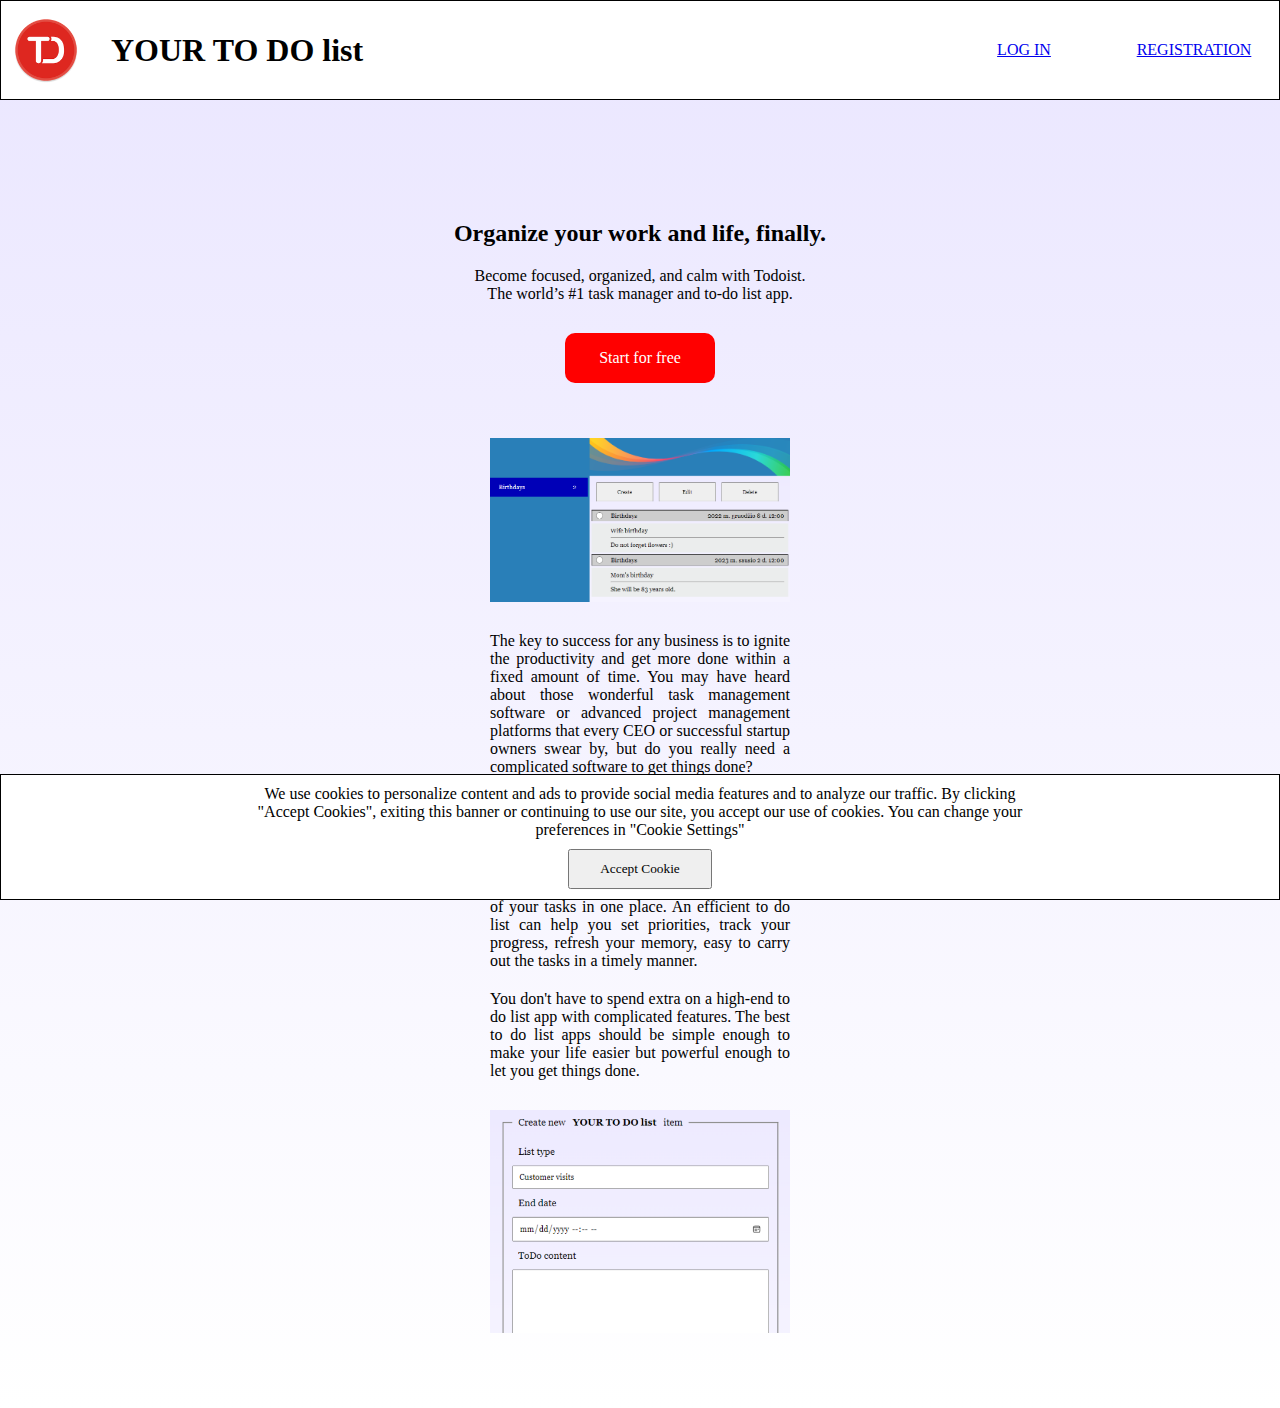
<file: index.html>
<!DOCTYPE html>
<html lang="en">

<head>
    <meta charset="UTF-8">
    <meta http-equiv="X-UA-Compatible" content="IE=edge">
    <meta name="viewport" content="width=device-width, initial-scale=1.0">
    <title>TO DO app</title>
    <link rel="stylesheet" href="./css/index.css">
</head>

<body>
    <header>
        <img src="./images/ToDo-List.ico" alt="logo">
        <h1>YOUR TO DO list</h1>
        <a href="./pages/login.html">Log in</a>
        <a href="./pages/registration.html">Registration</a>
    </header>

    <main>
        <aside></aside>

        <article>
            <section class="about">
                <h2>Organize your work and life, finally.</h2>
                <span>Become focused, organized, and calm with Todoist. <br />The world’s #1 task manager and to-do list
                    app.</span>
                <a href="./pages/registration.html">Start for free</a>
                <div class="about-block">
                    <div><img src="./images//first-page-img1.png" alt=""></div>
                    <div>
                        <p>The key to success for any business is to ignite the productivity and get more done within a
                            fixed amount of time. You may have heard about those wonderful task management software or
                            advanced project management platforms that every CEO or successful startup owners swear by,
                            but
                            do you really need a complicated software to get things done?</p>
                       
                    </div>
                </div>
                <div class="about-block">
                    
                    <div>
                       
                        <p>One of the fundamental features for any productivity tool is a to do list. It is a list of
                            things
                            that you need to accomplish in order to achieve a big goal. The list will consolidate all of
                            your tasks in one place. An efficient to do list can help you set priorities, track your
                            progress, refresh your memory, easy to carry out the tasks in a timely manner.
                        </p>
                        <p> You don't have to spend extra on a high-end to do list app with complicated features. The
                            best
                            to do list apps should be simple enough to make your life easier but powerful enough to let
                            you
                            get things done.</p>
                    </div>
                    <div><img src="./images//first-page-img2.png" alt=""></div>
                </div>

            </section>

        </article>

        <aside></aside>
    </main>

    <footer>
        <div class="cookies">
            <p>We use cookies to personalize content and ads to provide social media features and to analyze our
                traffic.
                By clicking "Accept Cookies", exiting this banner or continuing to use our site, you accept our use of
                cookies. You can change your preferences in
                "Cookie Settings"</p>
            <button id="acceptCookie" type="submit">Accept Cookie</button>
        </div>
    </footer>

    <script type="text/javascript" src="./js/index.js"></script>
</body>

</html>
</file>
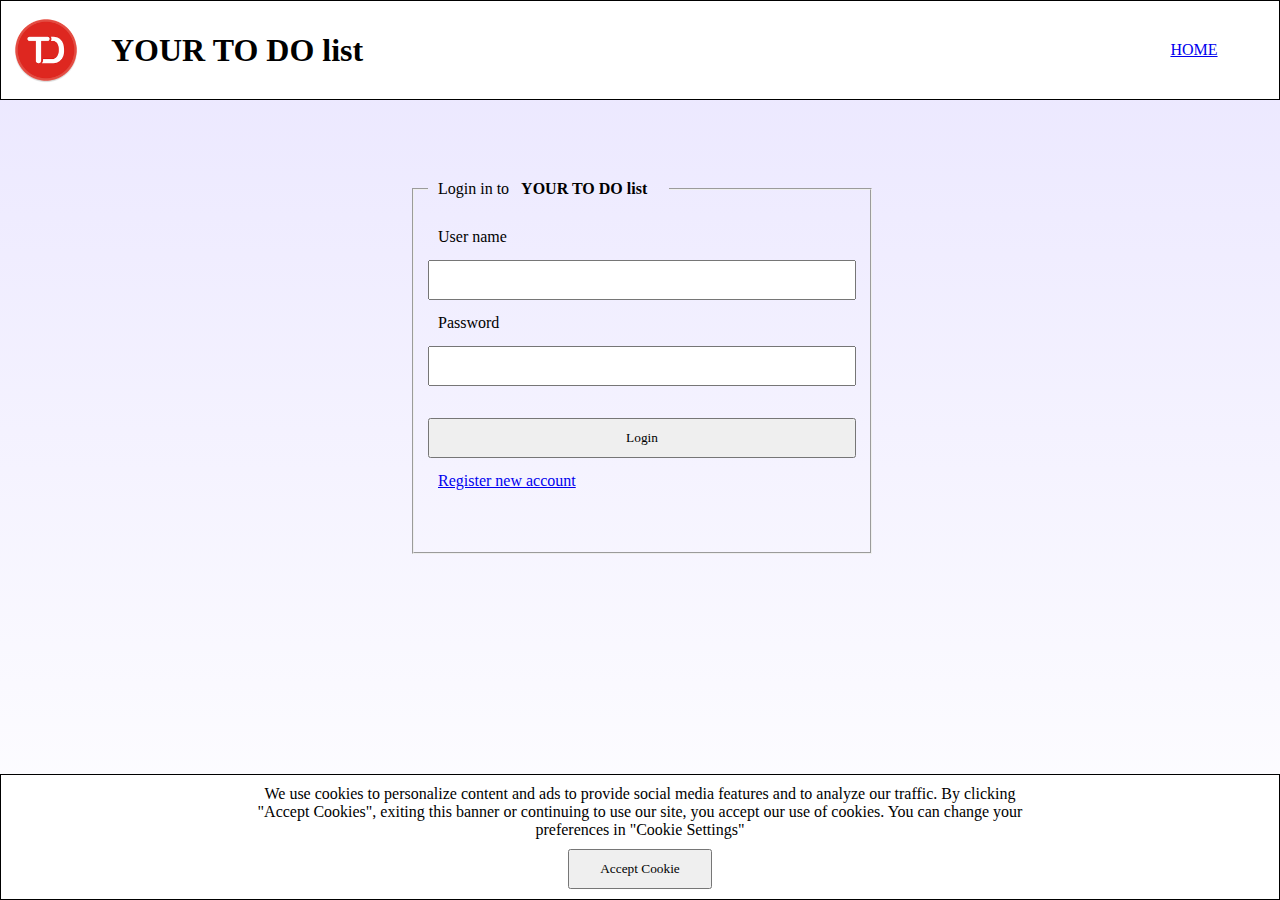
<file: pages/login.html>
<!DOCTYPE html>
<html lang="en">

<head>
    <meta charset="UTF-8">
    <meta http-equiv="X-UA-Compatible" content="IE=edge">
    <meta name="viewport" content="width=device-width, initial-scale=1.0">
    <title>TO DO app</title>
    <link rel="stylesheet" href="../css/index.css">
</head>

<body>
    <header>
        <img id="logo" src="../images/ToDo-List.ico" alt="logo">
        <h1>YOUR TO DO list</h1>
        <a href="../index.html">Home</a>
    </header>

    <main>
        <aside></aside>

        <article>
            <form action="https://localhost:7171/api/Auth" method="get">
                <fieldset>
                    <legend>Login in to<strong>YOUR TO DO list</strong></legend>
                    <label for="username">User name</label>
                    <input type="text" required="true" name="username" id="username">
                    <label for="password">Password</label>
                    <input type="password" required="true" name="password" id="password">
                    <button id="logIn" type="submit">Login</button>
                    <a href="./registration.html">Register new account</a>
                </fieldset>
            </form>
        </article>

        <aside></aside>
    </main>

    <footer>
        <div class="cookies">
            <p>We use cookies to personalize content and ads to provide social media features and to analyze our
                traffic.
                By clicking "Accept Cookies", exiting this banner or continuing to use our site, you accept our use of
                cookies. You can change your preferences in
                "Cookie Settings"</p>
            <button id="acceptCookie" type="submit">Accept Cookie</button>

        </div>
    </footer>


    <script type="text/javascript" src="../js/index.js"></script>
    <script type="text/javascript" src="../js/login.js"></script>

</body>

</html>
</file>
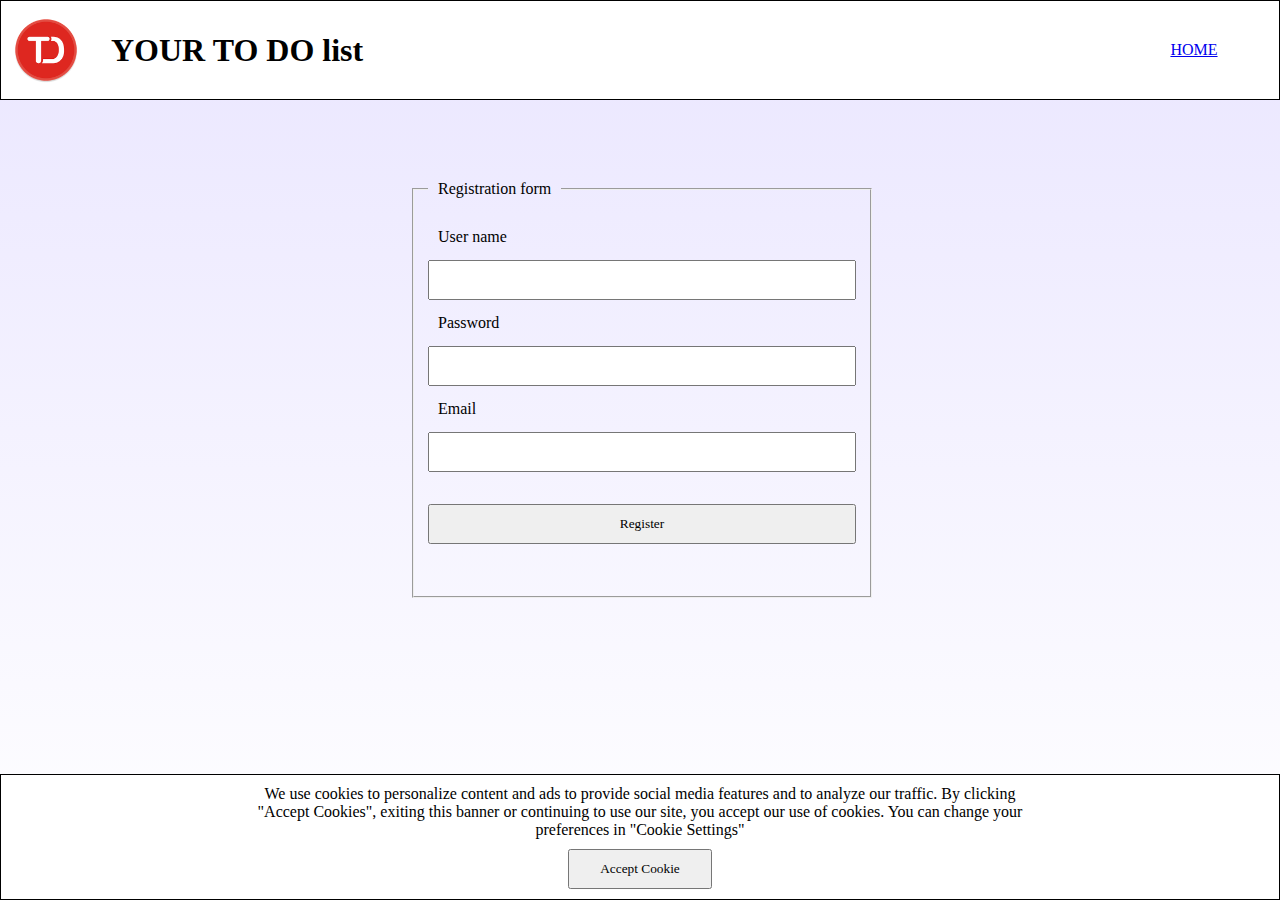
<file: pages/registration.html>
<!DOCTYPE html>
<html lang="en">

<head>
    <meta charset="UTF-8">
    <meta http-equiv="X-UA-Compatible" content="IE=edge">
    <meta name="viewport" content="width=device-width, initial-scale=1.0">
    <title>TO DO app</title>
    <link rel="stylesheet" href="../css/index.css">
</head>

<body>
    <header>
        <img id="logo" src="../images/ToDo-List.ico" alt="logo">
        <h1>YOUR TO DO list</h1>
        <a href="../index.html">Home</a>
    </header>

    <main>
        <aside></aside>

        <article>
            <form action="https://localhost:7171/api/Auth" method="post">
                <fieldset>
                    <legend>Registration form</legend>
                    <label for="userName">User name</label>
                    <input type="text" required="true" name="userName" id="userName">
                    <label for="password">Password</label>
                    <input type="password" required="true" name="password" id="password">
                    <label for="email">Email</label>
                    <input type="email" required="true" name="email" id="email">
                    <button id="registration" type="submit">Register</button>
                </fieldset>
            </form>
        </article>

        <aside></aside>
    </main>

    <footer>
        <div class="cookies">
            <p>We use cookies to personalize content and ads to provide social media features and to analyze our
                traffic.
                By clicking "Accept Cookies", exiting this banner or continuing to use our site, you accept our use of
                cookies. You can change your preferences in
                "Cookie Settings"</p>
            <button id="acceptCookie" type="submit">Accept Cookie</button>
        </div>
    </footer>

    <script type="text/javascript" src="../js/index.js"></script>
    <script type="text/javascript" src="../js/registration.js"></script>
</body>

</html>
</file>
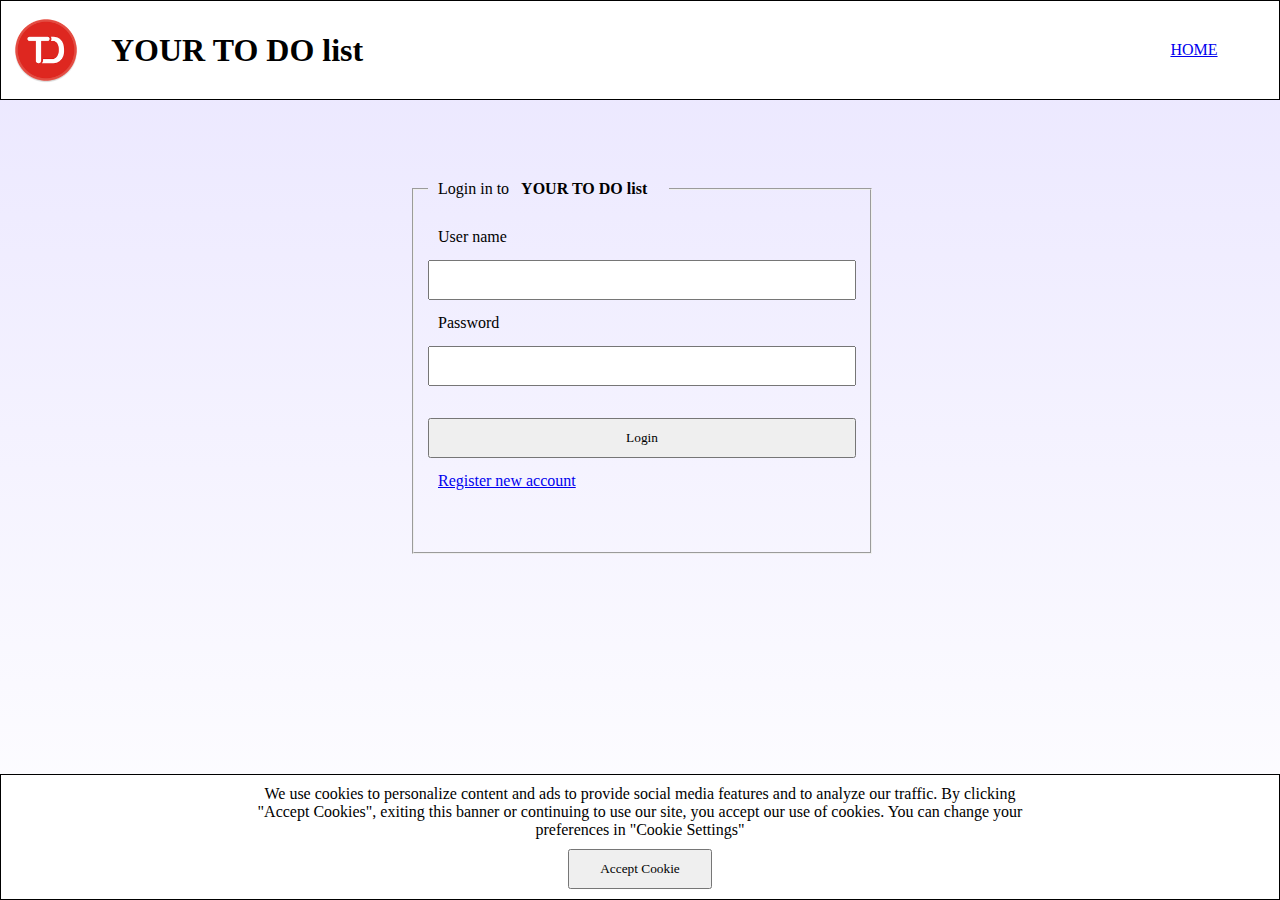
<file: pages/todo-create.html>
<!DOCTYPE html>
<html lang="en">

<head>
    <meta charset="UTF-8">
    <meta http-equiv="X-UA-Compatible" content="IE=edge">
    <meta name="viewport" content="width=device-width, initial-scale=1.0">
    <title>TO DO app</title>
    <link rel="stylesheet" href="../css/index.css">
    <link rel="stylesheet" href="../css/todo-list.css">
</head>

<body>
    <header>
        <img id="logo" src="../images/ToDo-List.ico" alt="logo">
        <h1>YOUR TO DO list</h1>
        <div class="user-info">
            <span id="userName"> </span>
            <span id="userEmail"> </span>
        </div>
        <a id="logOff" href="../index.html">Log off</a>
    </header>

    <main>
        <aside class="left-aside"></aside>

        <article class="todo-list">
            <form action="https://localhost:7171/api/ToDo" method="post">
                <fieldset>
                    <legend>Create new<strong>YOUR TO DO list</strong>item</legend>
                    <input type="hidden" name="userId" id="userId">
                    <label for="type">List type</label>
                    <input id="type" required="true" type="text" name="type">
                    <label for="endDate">End date</label>
                    <input required="true" type="datetime-local" name="endDate" id="endDate">
                    <label for="content">ToDo content</label>
                    <textarea name="content" id="content" cols="30" rows="10" required="true"></textarea>
                    <button id="submit" type="submit">Create ToDo item</button>
                    <div><a href="./todo-list.html">Back</a></div>
                </fieldset>
            </form>
        </article>

        <aside class="right-aside"> </aside>
    </main>

    <footer>
        <div class="cookies">
            <p>We use cookies to personalize content and ads to provide social media features and to analyze our
                traffic.
                By clicking "Accept Cookies", exiting this banner or continuing to use our site, you accept our use of
                cookies. You can change your preferences in
                "Cookie Settings"</p>
            <button id="acceptCookie" type="submit">Accept Cookie</button>
        </div>
    </footer>

    <script type="text/javascript" src="../js/index.js"></script>
    <script type="text/javascript" src="../js/todo-create.js"></script>
</body>

</html>
</file>
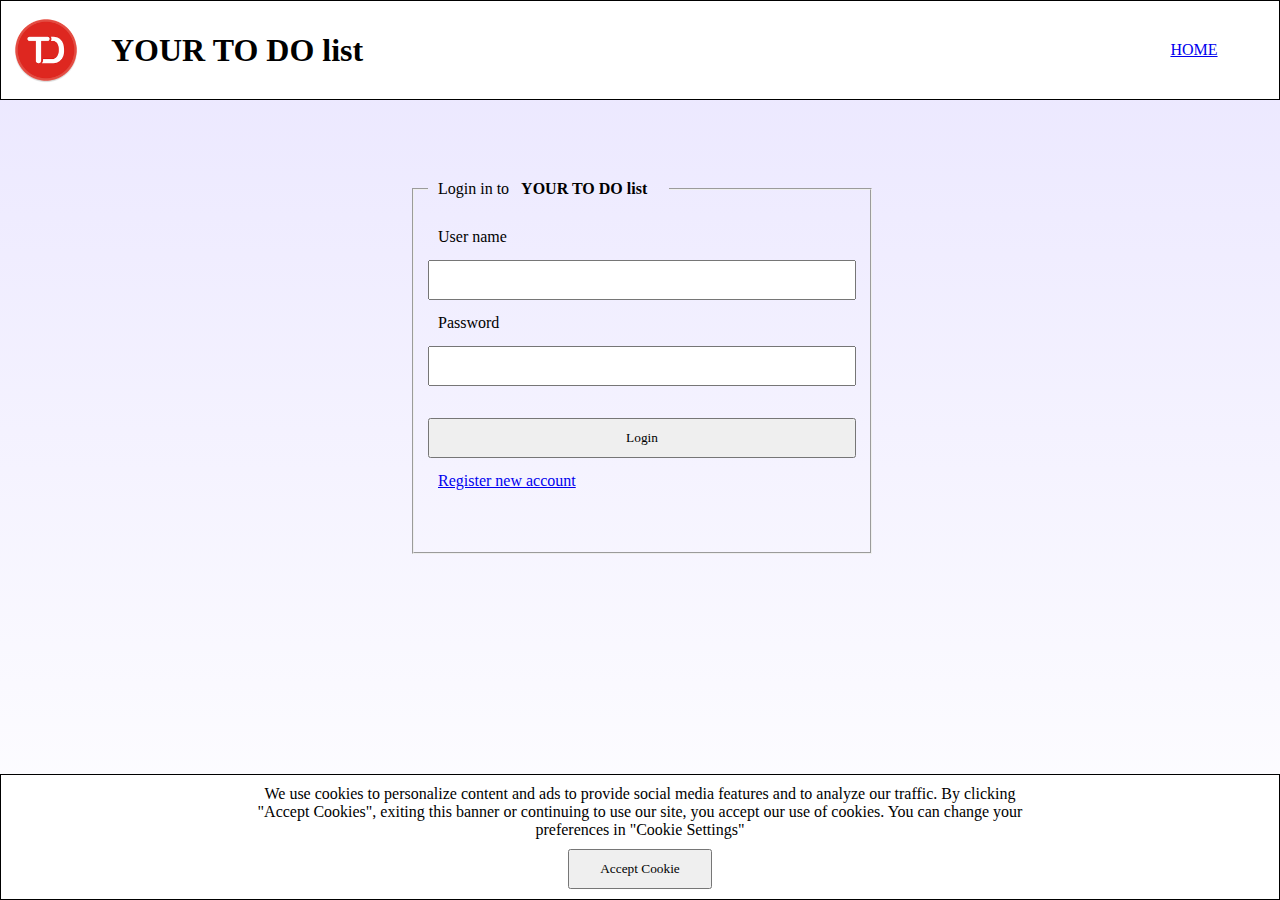
<file: pages/todo-edit.html>
<!DOCTYPE html>
<html lang="en">

<head>
    <meta charset="UTF-8">
    <meta http-equiv="X-UA-Compatible" content="IE=edge">
    <meta name="viewport" content="width=device-width, initial-scale=1.0">
    <title>TO DO app</title>
    <link rel="stylesheet" href="../css/index.css">
    <link rel="stylesheet" href="../css/todo-list.css">
</head>

<body>
    <header>
        <img id="logo" src="../images/ToDo-List.ico" alt="logo">
        <h1>YOUR TO DO list</h1>
        <div class="user-info">
            <span id="userName"> </span>
            <span id="userEmail"> </span>
        </div>
        <a id="logOff" href="../index.html">Log off</a>
    </header>

    <main>
        <aside class="left-aside"> </aside>

        <article class="todo-list">
            <form>
                <fieldset>
                    <legend>Update<strong>YOUR TO DO list</strong>item</legend>
                    <input id="userId" type="text" name="userId" id="userId" style="display: none;">
                    <input type="hidden" name="id" id="todoId">
                    <label for="type">List type</label>
                    <input id="type" required="true" type="text" name="type">
                    <label for="endDate">End date</label>
                    <input required="true" type="datetime-local" name="endDate" id="endDate">
                    <label for="content">ToDo content</label>
                    <textarea name="content" id="content" cols="30" rows="10"> </textarea>
                    <button id="submit" type="submit">Update</button>
                    <div><a href="./todo-list.html">Back</a></div>
                </fieldset>
            </form>
        </article>

        <aside class="right-aside"> </aside>
    </main>

    <footer>
        <div class="cookies">
            <p>We use cookies to personalize content and ads to provide social media features and to analyze our
                traffic.
                By clicking "Accept Cookies", exiting this banner or continuing to use our site, you accept our use of
                cookies. You can change your preferences in
                "Cookie Settings"</p>
            <button id="acceptCookie" type="submit">Accept Cookie</button>
        </div>
    </footer>

    <script type="text/javascript" src="../js/index.js"></script>
    <script type="text/javascript" src="../js/todo-edit.js"></script>
</body>

</html>
</file>
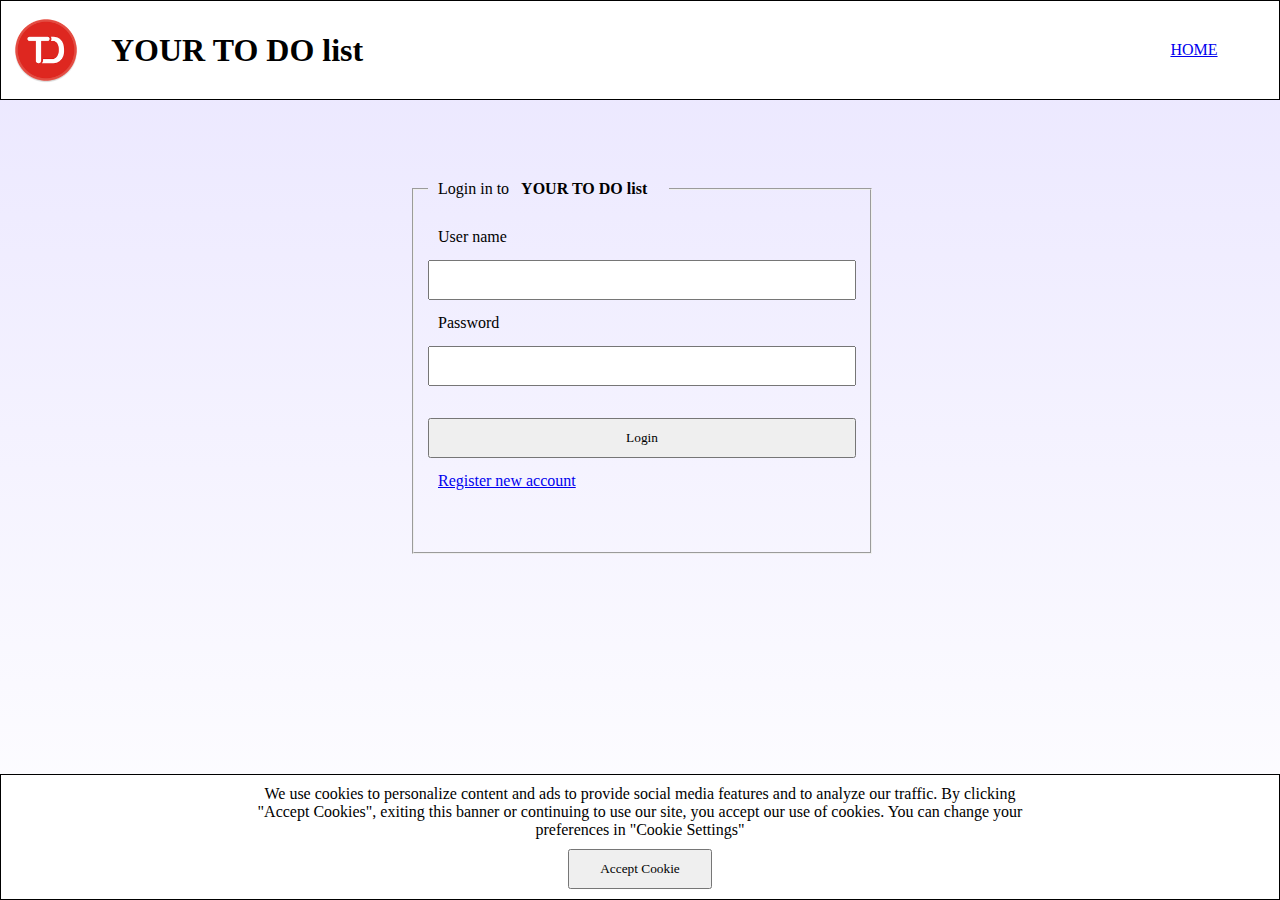
<file: pages/todo-list.html>
<!DOCTYPE html>
<html lang="en">

<head>
    <meta charset="UTF-8">
    <meta http-equiv="X-UA-Compatible" content="IE=edge">
    <meta name="viewport" content="width=device-width, initial-scale=1.0">
    <title>TO DO app</title>
    <link rel="stylesheet" href="../css/index.css">
    <link rel="stylesheet" href="../css/todo-list.css">
</head>
<body>
    <header>
        <img id="logo" src="../images/ToDo-List.ico" alt="logo">
        <h1>YOUR TO DO list</h1>
        <div class="user-info">
            <span id="userName"> </span>
            <span id="userEmail"> </span>
        </div>
        <a id="logOff" href="../index.html">Log off</a>
    </header>

    <main>
        <aside class="left-aside">
            <div class="circle-holder"></div>
        </aside>

        <article class="todo-list">
            <nav class="article-menu">
                <button id="createTodo" type="submit">Create</button>
                <button id="editTodo" type="submit">Edit</button>
                <button id="deleteTodo" type="submit">Delete</button>
            </nav>
            <div id="todoItems" class="todo-items"> </div>
        </article>

        <aside class="right-aside"> </aside>
    </main>

    <footer>
        <div class="cookies">
            <p>We use cookies to personalize content and ads to provide social media features and to analyze our
                traffic.
                By clicking "Accept Cookies", exiting this banner or continuing to use our site, you accept our use of
                cookies. You can change your preferences in
                "Cookie Settings"</p>
            <button id="acceptCookie" type="submit">Accept Cookie</button>
        </div>
    </footer>
    
    <script type="text/javascript" src="../js/index.js"></script>
    <script type="text/javascript" src="../js/todo-list.js"></script>
</body>
</html>
</file>
<file: css/index.css>
* {
    box-sizing: border-box;
    font-family: Georgia, 'Times New Roman', Times, serif;
    /* border: 1px solid black; */
}

body {
    display: flex;
    flex-flow: column;
    margin: 0;
    background: linear-gradient(rgb(234, 230, 255), rgb(255, 255, 255)) no-repeat;
    min-height: 100vh;
}

main {
    margin-top: 100px;
    flex: 1;
    display: flex;
    flex-flow: row nowrap;
}

body header {
    height: 100px;
    display: flex;
    flex-flow: row nowrap;
    background-color: #ffffff;
    border: 1px solid black;
    position: fixed;
    left: 0;
    bottom: calc(100vh-100px);
    width: 100%;
}

body header * {
    height: 70px;
    margin: auto 10px;
    min-width: 150px;
}

body header img {
    min-width: auto;
    width: 70px;
}

body header h1 {
    width: 100%;
    line-height: 70px;
    padding-left: 10px;
    text-overflow: ellipsis;
    overflow: hidden;
    white-space: nowrap;
}

body header a {
    line-height: 70px;
    text-align: center;
    text-transform: uppercase;
}

.user-info {
    display: flex;
    flex-flow: column nowrap;
}

.user-info span {
    display: inline-block;
    flex: 1;
    text-align: center;
}

article {
    flex: 2;
    max-width: 1500;
    padding-top: 50px;
}

aside {
    flex: 1;
}


form {
    max-width: 500px;
    width: 100%;
    padding: 20px;
    border-radius: 10px;
    margin: 0 auto;
}

fieldset {
    width: 100%;
    display: inline-flex;
    flex-flow: column nowrap;
    padding-bottom: 50px;
}

fieldset * {
    padding: 10px;
    flex: 1;
    margin: 2px;

}

fieldset button {
    margin-top: 30px;
}

footer {
    border: 1px solid black;
    width: 100%;
    min-height: 100px;
    position: fixed;
    left: 0;
    bottom: 0;
    padding: 20px auto;
    background-color: #ffffff;
    display: none;
}

.about {
    text-align: center;
    margin: 50px auto;
    display: flex;
    flex-flow: column wrap;
    align-items: center;
}

.about a {
    display: block;
    margin: 30px auto;
    border-radius: 10px;
    background-color: #FF0000;
    width: 150px;
    height: 50px;
    line-height: 50px;
    color: #FFFFFF;
    text-decoration: none;
}

.about-block {
    display: flex;
    flex-flow: row wrap;
    align-items: center;
    padding: 10px;
}

.about-block div {
    flex: 1;
    display: flex;
    flex-flow: column nowrap;
    align-items: center;
    text-align: justify;
    padding: 5px;
   
}

.about-block img,
p {
    flex: 1;
    width: 300px;
    margin: 10px;
}


.cookies {
    display: flex;
    flex-flow: column nowrap;
    max-width: 800px;
    margin: auto;
    align-items: center;
}

.cookies p {
    text-align: center;
    width: 100%;
}

.cookies button {
    padding: 10px 30px;
    margin-bottom: 10px;
    display: block;
}

.notify {
    position: fixed;
    border: 1px solid black;
    top: 90px;
    opacity: 0;
    transition: all 1s;
    line-height: 50px;
    background-color: #00ff00;
    max-width: inherit;
    width: 80%;
    left: 10%;
    box-shadow: 2px 10px 10px grey;
    border-radius: 10px;
    text-align: center;
}
</file>
<file: css/todo-list.css>
article {
    display: flex;
}

.left-aside,
.right-aside {
    display: inline-flex;
    flex-flow: column nowrap;
    align-items: flex-end;
    background-color: #297FB8;
}

.left-aside .list-item {
    max-width: 500px;
    width: 100%;
    padding: 5px 20px;
    margin: 5px;
    display: flex;
    flex-flow: row nowrap;
    color: #FFFFFF;
    background-color: rgb(0, 0, 183);
    cursor: pointer;
}

.left-aside .list-item:hover {
    background-color: rgb(0, 116, 10);

}

.left-aside .list-item span {
    width: 70px;
    padding: 10px;
    text-align: right;
}

.left-aside .list-item a {
    flex: 1px;
    padding: 10px;
}

.circle-holder {
    height: 100px;
    width: 10px;
}

.todo-list {
    display: flex;
    flex-flow: column nowrap;
}

body header {   
    background-image: url('../images/task_management.svg');
    background-color: #297FB8;
    background-position: center;
    background-repeat: no-repeat;
    background-size: cover;
}

.article-menu {
    display: flex;
    flex-flow: row wrap;
    padding: 10px;
}

.article-menu button {
    width: 150px;
    height: 50px;
    margin: 7px;
}

.todo-items {
    display: flex;
    flex-flow: column nowrap;
    overflow-y: auto;
    max-height: calc(100vh - 300px)
}

.todo-item {
    display: flex;
    flex-flow: column nowrap;
}

.todo-item-header {
    height: 30px;
    display: flex;
    flex-flow: row nowrap;
    border: 1px solid black;
    margin: 5px;
    background-color: #CDCDCD;
}

.todo-item-header * {
    line-height: 28px;
    text-overflow: ellipsis;
    overflow: hidden;
    white-space: nowrap;
    margin: 1px 5px;
    padding: 0 5px
}

.todo-item-header input {
    width: 30px;
    margin: 5px;
}

.type-field {
    flex: 1;
}

.content-field {
    flex: 1;
    background-color: #EBEDED;
    margin: 0 5px;
    padding: 10px 10px 10px 50px;
}
</file>
